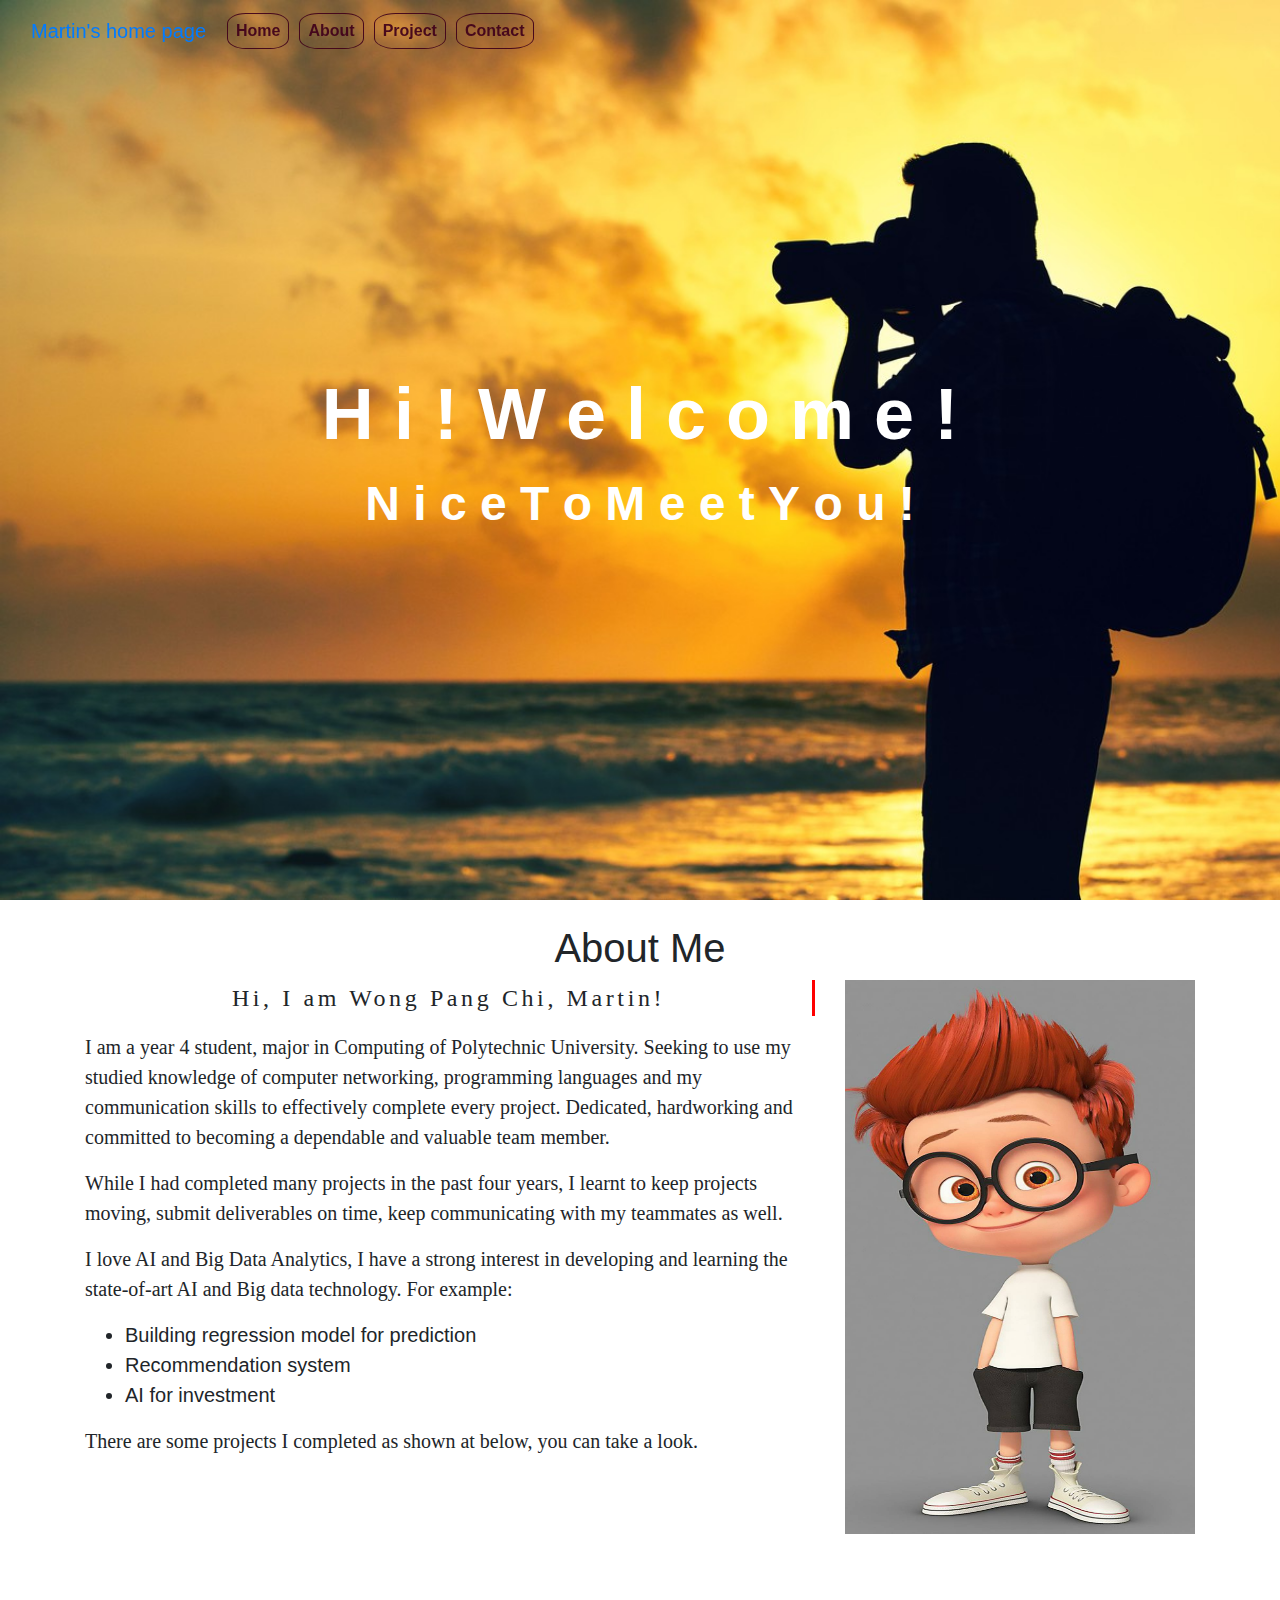
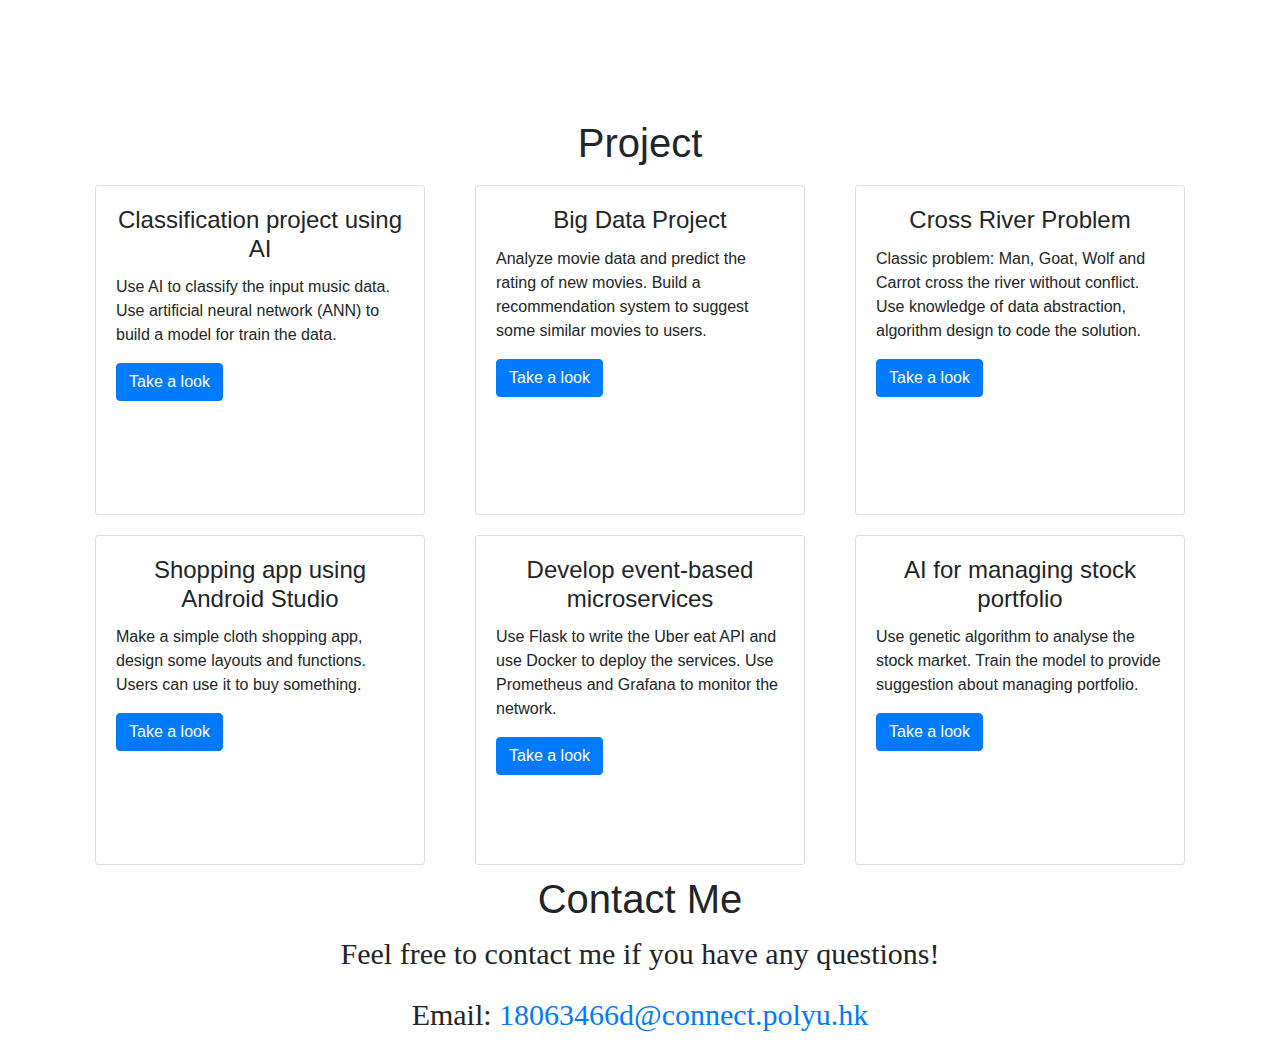
<file: index.html>
<!DOCTYPE html>
<html>
  <head>
    <title>Martin's home page</title>
    
    <!-- Latest compiled and minified CSS -->
    <!-- <link rel="stylesheet" href="https://cdnjs.cloudflare.com/ajax/libs/font-awesome/6.0.0/css/font-awesome.min.css"/> -->
    <!-- <link rel="stylesheet" href="https://cdnjs.cloudflare.com/ajax/libs/font-awesome/4.2.0/css/font-awesome.min.css"/> -->
    <link rel="stylesheet" href="https://cdnjs.cloudflare.com/ajax/libs/font-awesome/6.0.0-beta2/css/all.min.css" integrity="sha512-YWzhKL2whUzgiheMoBFwW8CKV4qpHQAEuvilg9FAn5VJUDwKZZxkJNuGM4XkWuk94WCrrwslk8yWNGmY1EduTA==" crossorigin="anonymous" referrerpolicy="no-referrer" />

    <link rel="stylesheet" href="https://cdn.jsdelivr.net/npm/bootstrap@4.4.1/dist/css/bootstrap.min.css" integrity="sha384-Vkoo8x4CGsO3+Hhxv8T/Q5PaXtkKtu6ug5TOeNV6gBiFeWPGFN9MuhOf23Q9Ifjh" crossorigin="anonymous"/>
    <link type="text/css" rel="stylesheet" href="main.css" />
  </head>
  <body>
      
    <script src="https://code.jquery.com/jquery-3.4.1.slim.min.js" integrity="sha384-J6qa4849blE2+poT4WnyKhv5vZF5SrPo0iEjwBvKU7imGFAV0wwj1yYfoRSJoZ+n" crossorigin="anonymous"></script>
    <script src="https://cdn.jsdelivr.net/npm/popper.js@1.16.0/dist/umd/popper.min.js" integrity="sha384-Q6E9RHvbIyZFJoft+2mJbHaEWldlvI9IOYy5n3zV9zzTtmI3UksdQRVvoxMfooAo" crossorigin="anonymous"></script>
    <script src="https://cdn.jsdelivr.net/npm/bootstrap@4.4.1/dist/js/bootstrap.min.js" integrity="sha384-wfSDF2E50Y2D1uUdj0O3uMBJnjuUD4Ih7YwaYd1iqfktj0Uod8GCExl3Og8ifwB6" crossorigin="anonymous"></script>
   

    <nav class="navbar navbar-expand-lg fixed-top navbarScroll">
      <div class="container-fluid">
        <a class="navbar-brand" href="#">Martin's home page</a>
        <button
          class="navbar-toggler"
          type="button"
          data-bs-toggle="collapse"
          data-bs-target="#navbarSupportedContent"
          aria-controls="navbarSupportedContent"
          aria-expanded="false"
          aria-label="Toggle navigation"
        >
          <span class="navbar-toggler-icon"></span>
        </button>

        <div class="collapse navbar-collapse" id="navbarSupportedContent">
          <ul class="navbar-nav me-auto mb-2 mb-lg-0" >
            <li class="nav-item active">
              <a class="nav-link nav-text" href="#home">Home</a>
            </li>
            <li class="nav-item">
              <a class="nav-link nav-text" href="#about">About</a>
            </li>
            <li class="nav-item">
              <a class="nav-link nav-text" href="#project">Project</a>
            </li>
            <li class="nav-item">
              <a class="nav-link nav-text" href="#contact">Contact</a>
            </li>
          </ul>
        </div>
      </div>
    </nav>
    <section class="bgimage" id="home">
        <div class="container-fluid">
            <div class="row ">
            <div class="col-md-12 text">
                <div class="greeting text1">
                    <span>H</span>
                    <span>i</span>
                    <span>!</span>
                    <span>W</span>
                    <span>e</span>
                    <span>l</span>
                    <span>c</span>
                    <span>o</span>
                    <span>m</span>
                    <span>e</span>
                    <span>!</span>
                </div>
                <div class="greeting text2">
                    <span>N</span>
                    <span>i</span>
                    <span>c</span>
                    <span>e</span>
                    <span>T</span>
                    <span>o</span>
                    <span>M</span>
                    <span>e</span>
                    <span>e</span>
                    <span>t</span>
                    <span>Y</span>
                    <span>o</span>
                    <span>u</span>
                    <span>!</span>
                </div>
            </div>
            </div>
        </div>
    </section>
    <section id="about">
        <div class="container pt-4">
            <h1 class="text-center">About Me</h1>
            <div class="row">
                <div class="col-lg-8 text-about">
                    <p class="typewriter title-about">
                        Hi, I am Wong Pang Chi, Martin!
                    </p>
                    <p></p>
                    <p class="description">
                        I am a year 4 student, major in Computing of Polytechnic University. 
                        Seeking to use my studied knowledge of computer networking, 
                        programming languages and my communication skills to effectively complete every project. 
                        Dedicated, hardworking and committed to becoming a dependable and valuable team member.
                    </p>
                    <p></p>
                    <p class="description"> 
                        While I had completed many projects in the past four years, 
                        I learnt to keep projects moving, submit deliverables on time, 
                        keep communicating with my teammates as well.
                        
                    </p>
                    <p></p>
                    <p class="description">
                        I love AI and Big Data Analytics, I have a strong interest in developing and learning the state-of-art AI and Big data technology. 
                        For example:
                        <p></p>
                        <ul>
                            <li class="list">Building regression model for prediction</li>
                            <li class="list">Recommendation system</li>
                            <li class="list">AI for investment</li>
                        </ul>
                    </p>
                    <p class="description">
                        There are some projects I completed as shown at below, you can take a look.
                        <i class="fa-regular fa-face-smile-wink"></i>
                    </p>
                </div>
                <div class="col-lg-4">
                    <img src="me.jpg" width="100%" height="75%" alt="this is me">
                </div>
            </div>
    </section>
    <section id="project">
        <div class="container">
            <h1 class="text-center">Project</h1>
            <div class="row">
                <div class="col-lg-4">
                    <div class="card project-text">
                        <div class="card-body">
                            <i class="fa-solid fa-robot"></i>
                            <h4 class="card-title ">Classification project using AI</h4>
                            <p class="card-text">
                                Use AI to classify the input music data. 
                                Use artificial neural network (ANN) to build a model for train the data.
                            </p>
                            <a href="https://github.com/M4rtin-Wong/classification-problem" class="btn btn-primary" target="_blank">Take a look</a>
                        </div>
                    </div>   
                </div>
                <div class="col-lg-4">
                    <div class="card project-text">
                        <div class="card-body">
                            <i class="fa-solid fa-database"></i>
                            <h4 class="card-title ">Big Data Project</h4>
                            <p class="card-text ">
                                Analyze movie data and predict the rating of new movies.
                                Build a recommendation system to suggest some similar movies to users.
                            </p>
                            <a href="https://github.com/M4rtin-Wong/Big-Data-prediction" class="btn btn-primary" target="_blank">Take a look</a>
                        </div>
                    </div>  
                </div>

                <div class="col-lg-4">
                    <div class="card project-text">
                        <div class="card-body">
                            <i class="fa-solid fa-person-walking"></i>
                            <h4 class="card-title ">Cross River Problem </h4>
                            <p class="card-text ">
                                Classic problem: Man, Goat, Wolf and Carrot cross the river without conflict.
                                Use knowledge of data abstraction, algorithm design to code the solution.
                            </p>
                            <a href="https://github.com/M4rtin-Wong/cross_river" class="btn btn-primary" target="_blank">Take a look</a>
                        </div>
                    </div>  
                </div>
            </div>

            <div class="row">
                <div class="col-lg-4">
                    <div class="card project-text">
                        <div class="card-body">
                            <i class="fa-brands fa-alipay"></i>
                            <h4 class="card-title ">Shopping app using Android Studio</h4>
                            <p class="card-text ">
                                Make a simple cloth shopping app, design some layouts and functions.
                                Users can use it to buy something.
                            </p>
                            <a href="https://github.com/M4rtin-Wong/shopping-app" class="btn btn-primary" target="_blank">Take a look</a>
                        </div>
                    </div>  
                </div>

                <div class="col-lg-4">
                    <div class="card project-text">
                        <div class="card-body">
                            <i class='fa fa-cloud'></i>
                            <h4 class="card-title ">Develop event-based microservices</h4>
                            <p class="card-text ">
                                Use Flask to write the Uber eat API and use Docker to deploy the services.
                                Use Prometheus and Grafana to monitor the network.
                            </p>
                            <a href="https://github.com/M4rtin-Wong/fat-boy-eat" class="btn btn-primary" target="_blank">Take a look</a>
                        </div>
                    </div>  
                </div>
                
                <div class="col-lg-4">
                    <div class="card project-text">
                        <div class="card-body">
                            <i class="fa-solid fa-chart-line"></i>
                            <h4 class="card-title ">AI for managing stock portfolio</h4>
                            <p class="card-text">
                                Use genetic algorithm to analyse the stock market.
                                Train the model to provide suggestion about managing portfolio. 
                            </p>
                            <a href="https://github.com/M4rtin-Wong/Portfolio-management" class="btn btn-primary project-link" target="_blank">Take a look</a>
                        </div>
                    </div>  
                </div>
            </div>
        </div>
    </section>
    <section id="contact">
        <div class="container">
            <h1 class="text-center">Contact Me</h1>
            <p class="text-contact">
                Feel free to contact me if you have any questions!
            </p>
            <p class="text-contact">
                <i class="fa-regular fa-envelope"></i>
                Email: <a href="mailto:18063466d@connect.polyu.hk?subject = Feedback&body = Message" target="_blank">18063466d@connect.polyu.hk</a>
            </p>
        </div>
    </section>
  </body>
</html>
</file>
<file: main.css>
/* home */
.bgimage {
  height: 100vh;
  background: url("background.jpg");
  background-size: cover;
  position: relative;
}
.nav-text {
  text-decoration: solid;
  font-weight: 600;
  color: rgba(65, 2, 27, 0.938);
  border: solid 1px;
  border-radius: 30%;
  padding: 5px;
  margin: 5px;
}
.text1 {
  font-size: 4.5rem;
  font-weight: 600;
}
.text2 {
  font-size: 3rem;
  font-weight: 600;
}
.greeting {
  color: white;
  line-height: 1.5;
}

.greeting span {
  display: inline-block;
  animation-name: wiggle;
  animation-duration: 1.15s;
  animation-direction: alternate;
  animation-timing-function: steps(2, end);
  animation-iteration-count: infinite;
}

@keyframes move {
  0% {
    transform: translate(-30%, 0);
  }
  50% {
    text-shadow: 0 25px 50px rgba(0, 0, 0, 0.75);
  }
  100% {
    transform: translate(30%, 0);
  }
}
@keyframes wiggle {
    30%,
    100% {
      transform: translate(0, 6px);
    }
  
    0% {
      transform: translate(0, 0px);
    }
    10% {
      transform: translate(0, 6px);
    }
  }
  

.greeting span:nth-child(2) {
  animation-delay: 0s;
}

.greeting span:nth-child(3) {
  animation-delay: 0.05s;
}

.greeting span:nth-child(4) {
  animation-delay: 0.1s;
}

.greeting span:nth-child(5) {
  animation-delay: 0.15s;
}

.greeting span:nth-child(6) {
  animation-delay: 0.2s;
}

.greeting span:nth-child(7) {
  animation-delay: 0.25s;
}
.greeting span:nth-child(8) {
  animation-delay: 0.3s;
}

.greeting span:nth-child(9) {
  animation-delay: 0.35s;
}

.greeting span:nth-child(10) {
  animation-delay: 0.4s;
}

.greeting span:nth-child(11) {
  animation-delay: 0.45s;
}

.greeting span:nth-child(12) {
  animation-delay: 0.5s;
}
.greeting span:nth-child(13) {
  animation-delay: 0.55s;
}

.greeting span:nth-child(14) {
  animation-delay: 0.6s;
}
.text {
  text-align: center;
  position: absolute;
  top: 50%;
  left: 50%;
  transform: translate(-50%, -50%);
  color: white;
}

/* about me */
.text-about {
  font-size: 20px;
  font-family: "Times New Roman", Times, serif;
  /* text-align: center; */
}
.title-about {
  font-size: 1.5rem;
  text-align: center;
}
.typewriter {
  overflow: hidden;
  border-right: 0.15em solid red;
  white-space: nowrap;
  margin: 0 auto;
  letter-spacing: 0.15em;
  animation: infinite typing 4.5s steps(40, end),
    blink-caret 0.75s step-end infinite;
}

@keyframes typing {
  from {
    width: 0;
  }
  to {
    width: 85%;
  }
}

@keyframes blink-caret {
  from,
  to {
    border-color: transparent;
  }
  60% {
    border-color: red;
  }
}
.description{
  /* font-family:'Segoe UI', Tahoma, Geneva, Verdana, sans-serif; */
  transition: 1.5s;
  transition-timing-function: ease-in-out;
  background-repeat: no-repeat;
  background-image: linear-gradient(#e5cc3e, #e5cc3e);
  background-position: bottom left;
  background-size: 0% 6px;
  padding-bottom: 7px;
  display: inline;
}
.description:hover{
  background-size: 100% 6px;
}
.list{
  font-family: 'Segoe UI', Tahoma, Geneva, Verdana, sans-serif;
}

/* project */
.project-text.card {
  margin: 10px;
  height: 330px;
  cursor: pointer;
}
.card-title {
  text-align: center;
}
.card:hover .servicesIcon {
  color: #005780;
}
.project-text:hover {
  border: 1px solid #002d80;
}
/* coontact */
.text-contact {
  text-align: center;
  font-size: 30px;
  font-family: "Times New Roman", Times, serif;
}
</file>
